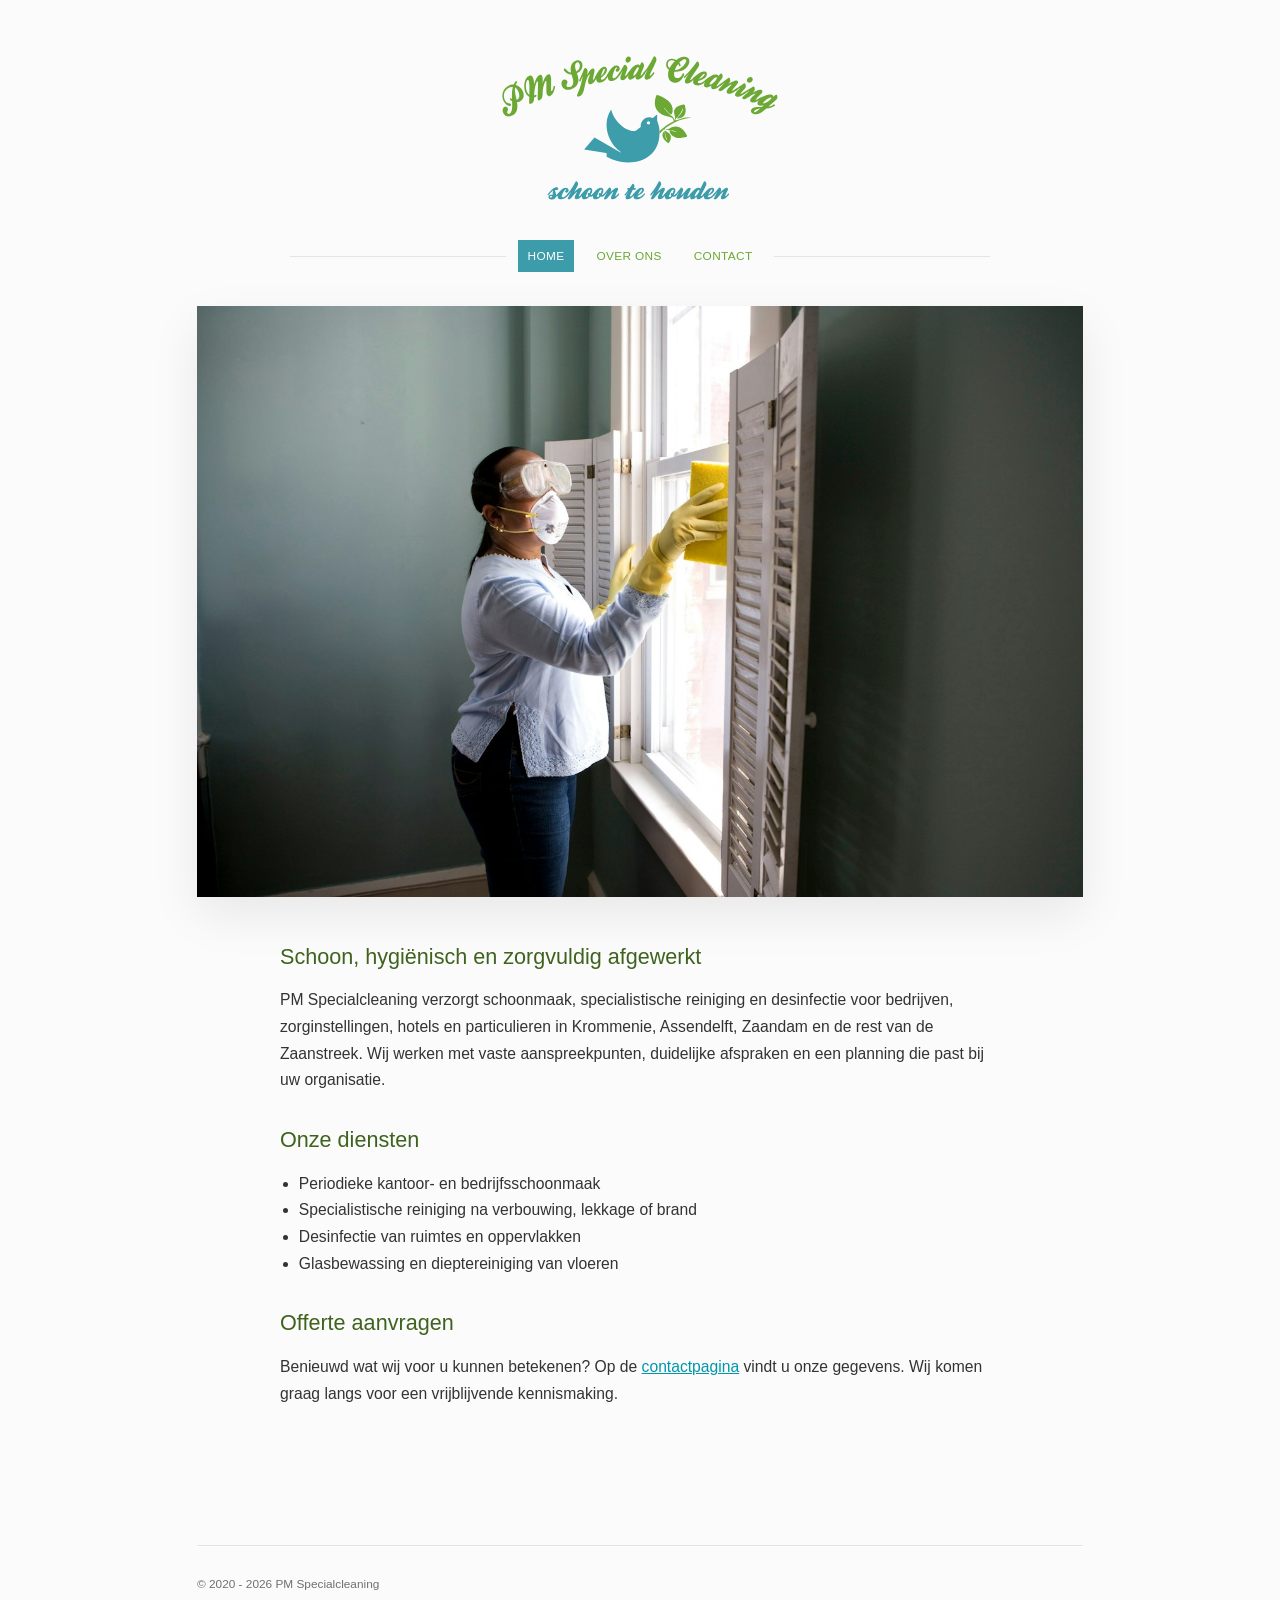
<file: index.html>
<!DOCTYPE html>
<html lang="nl">

<head>
    <meta charset="UTF-8">
    <meta name="viewport" content="width=device-width, initial-scale=1.0">
    <title>Schoonmaakbedrijf in Krommenie, Assendelft en Zaandam | PM Specialcleaning</title>
    <meta name="description"
        content="PM Specialcleaning verzorgt schoonmaak, specialistische reiniging en desinfectie voor bedrijven, zorginstellingen, hotels en particulieren in Krommenie, Assendelft, Zaandam en omgeving.">
    <link rel="canonical" href="https://pmspecialcleaning.nl/">
    <meta property="og:type" content="website">
    <meta property="og:locale" content="nl_NL">
    <meta property="og:site_name" content="PM Specialcleaning">
    <meta property="og:title" content="Schoonmaakbedrijf in Krommenie, Assendelft en Zaandam | PM Specialcleaning">
    <meta property="og:description"
        content="Schoonmaak, specialistische reiniging en desinfectie voor bedrijven, zorginstellingen, hotels en particulieren in de Zaanstreek.">
    <meta property="og:url" content="https://pmspecialcleaning.nl/">
    <meta property="og:image" content="https://pmspecialcleaning.nl/assets/images/hero.jpg">
    <meta property="og:image:width" content="1400">
    <meta property="og:image:height" content="933">
    <meta property="og:image:alt" content="Schoonmaker met mondkapje en handschoenen maakt een raam schoon">
    <meta name="twitter:card" content="summary_large_image">
    <script type="application/ld+json">
    {
        "@context": "https://schema.org",
        "@type": "HousekeepingService",
        "@id": "https://pmspecialcleaning.nl/#bedrijf",
        "name": "PM Specialcleaning",
        "url": "https://pmspecialcleaning.nl/",
        "logo": "https://pmspecialcleaning.nl/assets/images/logo-vierkant.jpg",
        "image": "https://pmspecialcleaning.nl/assets/images/hero.jpg",
        "description": "Schoonmaak, specialistische reiniging en desinfectie voor bedrijven, zorginstellingen, hotels en particulieren.",
        "telephone": "+31645240824",
        "email": "info@pmspecialcleaning.nl",
        "foundingDate": "2020",
        "hasMap": "https://share.google/UhPUAxRYluBR2d3yB",
        "sameAs": ["https://share.google/UhPUAxRYluBR2d3yB"],
        "address": {
            "@type": "PostalAddress",
            "addressRegion": "Noord-Holland",
            "addressCountry": "NL"
        },
        "areaServed": [
            { "@type": "City", "name": "Krommenie" },
            { "@type": "City", "name": "Assendelft" },
            { "@type": "City", "name": "Zaandam" },
            { "@type": "AdministrativeArea", "name": "Zaanstad" }
        ],
        "knowsAbout": [
            "Kantoorschoonmaak",
            "Bedrijfsschoonmaak",
            "Specialistische reiniging",
            "Desinfectie",
            "Glasbewassing",
            "Vloerreiniging"
        ]
    }
    </script>
    <link rel="stylesheet" href="assets/css/style.css">
    <link rel="icon" type="image/png" href="assets/images/favicon.png">
    <link rel="apple-touch-icon" href="assets/images/apple-touch-icon.png">
</head>

<body>

    <div class="site-shell">
        <header class="site-header">
            <a class="site-logo" href="index.html">
                <img src="assets/images/logo.svg" width="354" height="195" alt="Logo PM Special Cleaning">
            </a>
            <h1 class="site-title">PM Special Cleaning</h1>
            <nav class="site-nav" aria-label="Hoofdmenu">
                <ul>
                    <li><a class="is-active" aria-current="page" href="index.html">Home</a></li>
                    <li><a href="over.html">Over ons</a></li>
                    <li><a href="contact.html">Contact</a></li>
                </ul>
            </nav>
        </header>

        <div class="hero">
            <img src="assets/images/hero.jpg" width="1400" height="933"
                alt="Schoonmaker met mondkapje en handschoenen maakt een raam schoon">
        </div>

        <main class="page-content">
            <section class="content-block">
                <h2>Schoon, hygiënisch en zorgvuldig afgewerkt</h2>
                <p>
                    PM Specialcleaning verzorgt schoonmaak, specialistische reiniging en desinfectie voor bedrijven,
                    zorginstellingen, hotels en particulieren in Krommenie, Assendelft, Zaandam en de rest van de
                    Zaanstreek. Wij werken met vaste aanspreekpunten, duidelijke afspraken en een planning die past
                    bij uw organisatie.
                </p>
            </section>

            <section class="content-block">
                <h2>Onze diensten</h2>
                <ul>
                    <li>Periodieke kantoor- en bedrijfsschoonmaak</li>
                    <li>Specialistische reiniging na verbouwing, lekkage of brand</li>
                    <li>Desinfectie van ruimtes en oppervlakken</li>
                    <li>Glasbewassing en dieptereiniging van vloeren</li>
                </ul>
            </section>

            <section class="content-block">
                <h2>Offerte aanvragen</h2>
                <p>
                    Benieuwd wat wij voor u kunnen betekenen? Op de <a href="contact.html">contactpagina</a> vindt u
                    onze gegevens. Wij komen graag langs voor een vrijblijvende kennismaking.
                </p>
            </section>
        </main>

        <footer class="site-footer">
            <p>&copy; 2020 - 2026 PM Specialcleaning</p>
        </footer>
    </div>


</body>

</html>
</file>
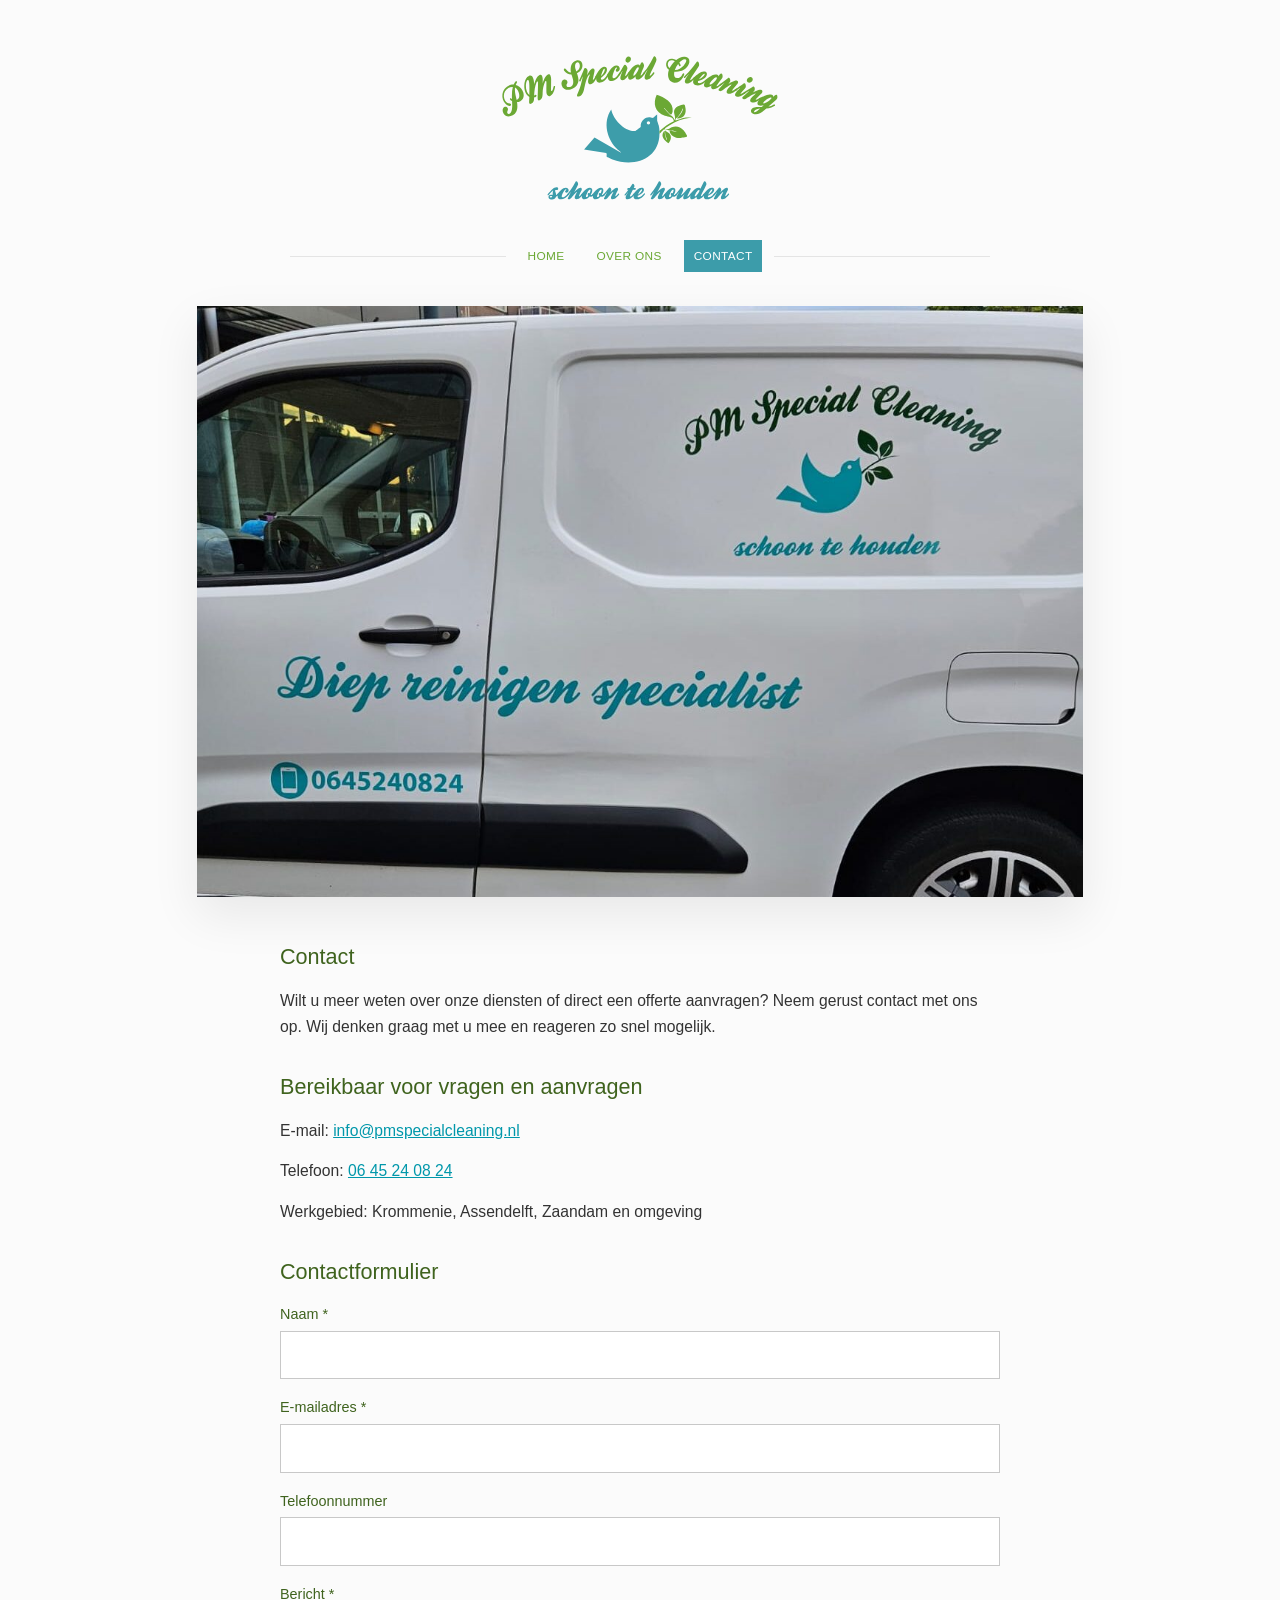
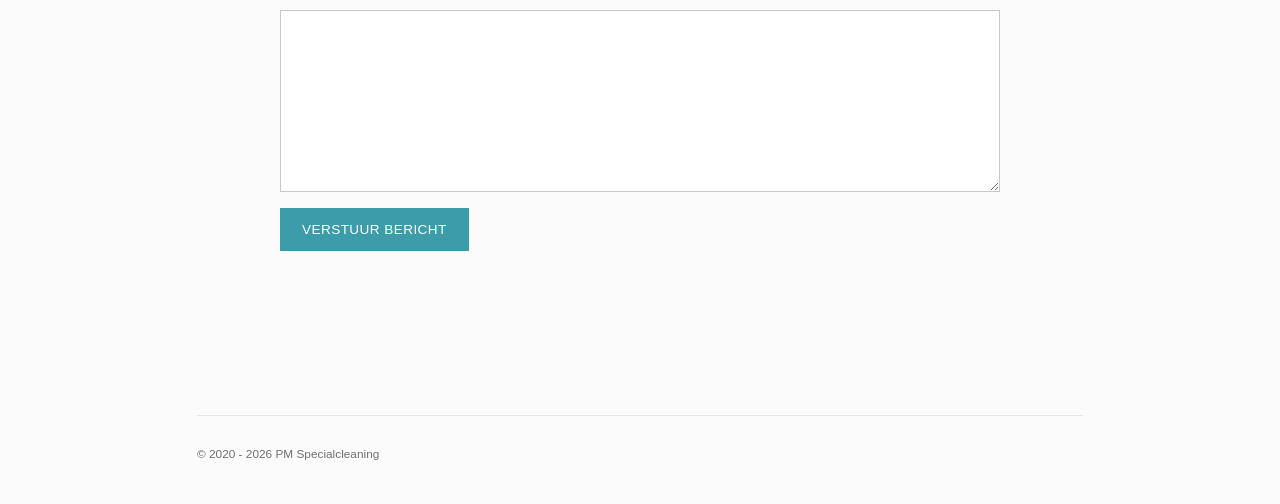
<file: contact.html>
<!DOCTYPE html>
<html lang="nl">

<head>
    <meta charset="UTF-8">
    <meta name="viewport" content="width=device-width, initial-scale=1.0">
    <title>Contact en offerte | PM Specialcleaning in Krommenie, Assendelft en Zaandam</title>
    <meta name="description"
        content="Neem contact op met PM Specialcleaning voor vragen of een vrijblijvende offerte. Wij werken in Krommenie, Assendelft, Zaandam en omgeving.">
    <link rel="canonical" href="https://pmspecialcleaning.nl/contact.html">
    <meta property="og:type" content="website">
    <meta property="og:locale" content="nl_NL">
    <meta property="og:site_name" content="PM Specialcleaning">
    <meta property="og:title" content="Contact en offerte | PM Specialcleaning">
    <meta property="og:description"
        content="Vragen of een vrijblijvende offerte? Wij werken in Krommenie, Assendelft, Zaandam en omgeving.">
    <meta property="og:url" content="https://pmspecialcleaning.nl/contact.html">
    <meta property="og:image" content="https://pmspecialcleaning.nl/assets/images/hero-contact.jpg">
    <meta property="og:image:width" content="1200">
    <meta property="og:image:height" content="800">
    <meta name="twitter:card" content="summary_large_image">
    <link rel="stylesheet" href="assets/css/style.css">
    <link rel="icon" type="image/png" href="assets/images/favicon.png">
    <link rel="apple-touch-icon" href="assets/images/apple-touch-icon.png">
</head>

<body>

    <div class="site-shell">
        <header class="site-header">
            <a class="site-logo" href="index.html">
                <img src="assets/images/logo.svg" width="354" height="195" alt="Logo PM Special Cleaning">
            </a>
            <h1 class="site-title">PM Special Cleaning</h1>

            <nav class="site-nav" aria-label="Hoofdmenu">
                <ul>
                    <li><a href="index.html">Home</a></li>
                    <li><a href="over.html">Over ons</a></li>
                    <li><a class="is-active" aria-current="page" href="contact.html">Contact</a></li>
                </ul>
            </nav>
        </header>

        <div class="hero">
            <img src="assets/images/hero-contact.jpg" width="1200" height="800"
                alt="Zijkant van de bedrijfsbus van PM Specialcleaning met logo en telefoonnummer">
        </div>

        <main class="page-content">
            <section class="content-block">
                <h2>Contact</h2>
                <p>
                    Wilt u meer weten over onze diensten of direct een offerte aanvragen? Neem gerust contact met ons
                    op. Wij denken graag met u mee en reageren zo snel mogelijk.
                </p>
            </section>

            <section class="content-block">
                <h2>Bereikbaar voor vragen en aanvragen</h2>
                <p>E-mail: <a href="mailto:info@pmspecialcleaning.nl">info@pmspecialcleaning.nl</a></p>
                <p>Telefoon: <a href="tel:+31645240824">06 45 24 08 24</a></p>
                <p>Werkgebied: Krommenie, Assendelft, Zaandam en omgeving</p>
            </section>

            <section class="content-block">
                <h2>Contactformulier</h2>
                <form id="contactForm" class="contact-form" action="contact-verzenden.php" method="POST">
                    <label for="naam">Naam *</label>
                    <input id="naam" name="naam" type="text" maxlength="100" autocomplete="name" required>

                    <label for="email">E-mailadres *</label>
                    <input id="email" name="email" type="email" maxlength="254" autocomplete="email" required>

                    <label for="telefoon">Telefoonnummer</label>
                    <input id="telefoon" name="telefoon" type="tel" maxlength="30" autocomplete="tel">

                    <label for="bericht">Bericht *</label>
                    <textarea id="bericht" name="bericht" rows="6" maxlength="5000" required></textarea>

                    <!-- Honeypot: onzichtbaar voor bezoekers, spambots vullen het in -->
                    <div class="hp-field" aria-hidden="true">
                        <label for="company_website">Website</label>
                        <input id="company_website" name="company_website" type="text" tabindex="-1"
                            autocomplete="off">
                    </div>
                    <input type="hidden" name="form_start" id="form_start">

                    <button type="submit">Verstuur bericht</button>
                    <p class="form-status" role="status" aria-live="polite"></p>
                </form>
            </section>
        </main>

        <footer class="site-footer">
            <p>&copy; 2020 - 2026 PM Specialcleaning</p>
        </footer>
    </div>

    <script src="assets/js/contact.js" defer></script>
</body>

</html>
</file>
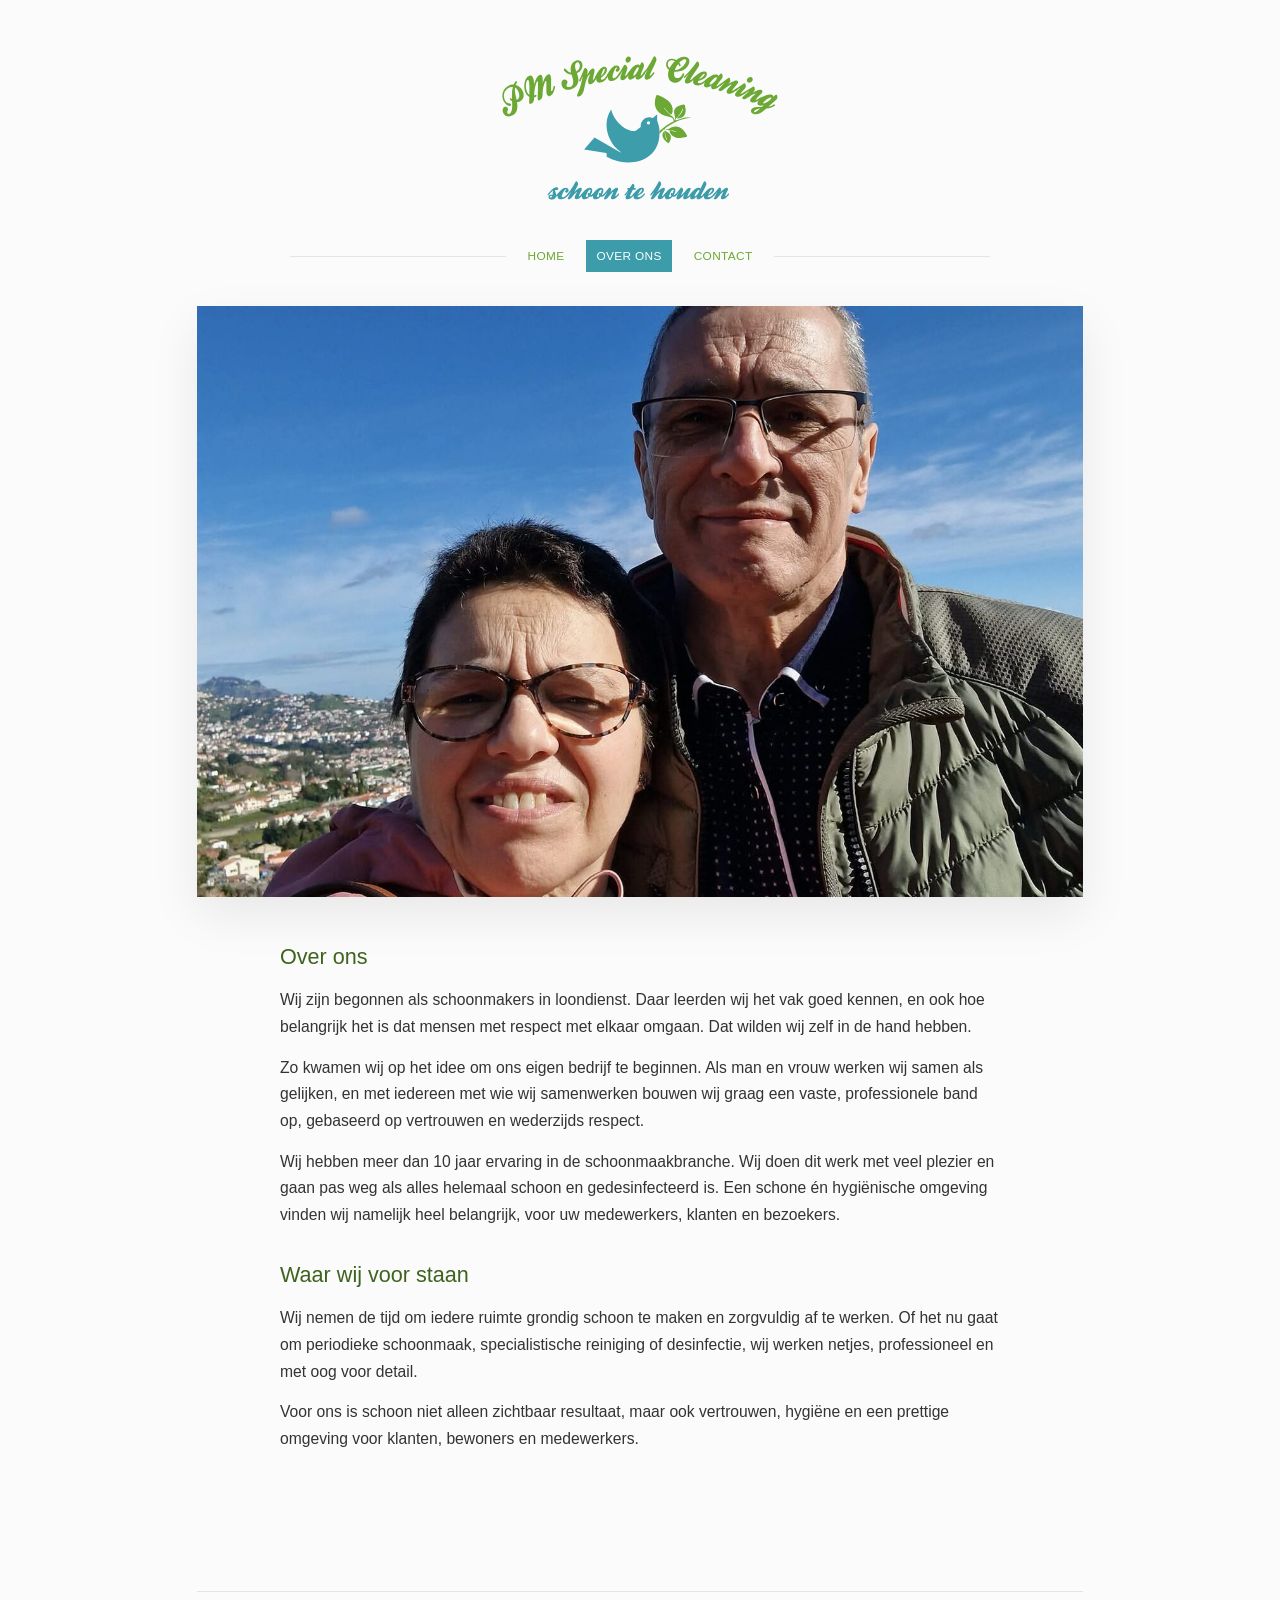
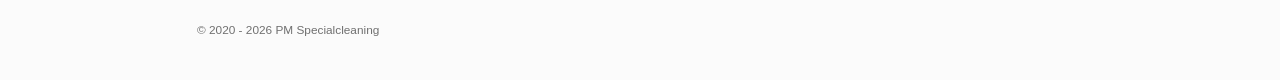
<file: over.html>
<!DOCTYPE html>
<html lang="nl">

<head>
    <meta charset="UTF-8">
    <meta name="viewport" content="width=device-width, initial-scale=1.0">
    <title>Over ons | PM Specialcleaning, schoonmaakbedrijf in de Zaanstreek</title>
    <meta name="description"
        content="Maak kennis met PM Specialcleaning: een familiebedrijf uit de Zaanstreek met meer dan 10 jaar ervaring in schoonmaak en desinfectie.">
    <link rel="canonical" href="https://pmspecialcleaning.nl/over.html">
    <meta property="og:type" content="website">
    <meta property="og:locale" content="nl_NL">
    <meta property="og:site_name" content="PM Specialcleaning">
    <meta property="og:title" content="Over ons | PM Specialcleaning">
    <meta property="og:description"
        content="Een familiebedrijf uit de Zaanstreek met meer dan 10 jaar ervaring in schoonmaak en desinfectie.">
    <meta property="og:url" content="https://pmspecialcleaning.nl/over.html">
    <meta property="og:image" content="https://pmspecialcleaning.nl/assets/images/hero-over-ons.jpg">
    <meta property="og:image:width" content="1400">
    <meta property="og:image:height" content="933">
    <meta name="twitter:card" content="summary_large_image">
    <link rel="stylesheet" href="assets/css/style.css">
    <link rel="icon" type="image/png" href="assets/images/favicon.png">
    <link rel="apple-touch-icon" href="assets/images/apple-touch-icon.png">
</head>

<body>

    <div class="site-shell">
        <header class="site-header">
            <a class="site-logo" href="index.html">
                <img src="assets/images/logo.svg" width="354" height="195" alt="Logo PM Special Cleaning">
            </a>
            <h1 class="site-title">PM Special Cleaning</h1>
            <nav class="site-nav" aria-label="Hoofdmenu">
                <ul>
                    <li><a href="index.html">Home</a></li>
                    <li><a class="is-active" aria-current="page" href="over.html">Over ons</a></li>
                    <li><a href="contact.html">Contact</a></li>
                </ul>
            </nav>
        </header>

        <div class="hero">
            <img src="assets/images/hero-over-ons.jpg" width="1400" height="933"
                alt="De eigenaren van PM Specialcleaning samen op de foto">
        </div>

        <main class="page-content">
            <section class="content-block">
                <h2>Over ons</h2>
                <p>
                    Wij zijn begonnen als schoonmakers in loondienst. Daar leerden wij het vak goed kennen, en ook hoe
                    belangrijk het is dat mensen met respect met elkaar omgaan. Dat wilden wij zelf in de hand hebben.
                </p>
                <p>
                    Zo kwamen wij op het idee om ons eigen bedrijf te beginnen. Als man en vrouw werken wij samen als
                    gelijken, en met iedereen met wie wij samenwerken bouwen wij graag een vaste, professionele band
                    op, gebaseerd op vertrouwen en wederzijds respect.
                </p>
                <p>
                    Wij hebben meer dan 10 jaar ervaring in de schoonmaakbranche. Wij doen dit werk met veel
                    plezier en gaan pas weg als alles helemaal schoon en gedesinfecteerd is. Een schone én hygiënische
                    omgeving vinden wij namelijk heel belangrijk, voor uw medewerkers, klanten en bezoekers.
                </p>
            </section>

            <section class="content-block">
                <h2>Waar wij voor staan</h2>
                <p>
                    Wij nemen de tijd om iedere ruimte grondig schoon te maken en zorgvuldig af te werken. Of het nu
                    gaat om periodieke schoonmaak, specialistische reiniging of desinfectie, wij werken netjes,
                    professioneel en met oog voor detail.
                </p>
                <p>
                    Voor ons is schoon niet alleen zichtbaar resultaat, maar ook vertrouwen, hygiëne en een prettige
                    omgeving voor klanten, bewoners en medewerkers.
                </p>
            </section>
        </main>

        <footer class="site-footer">
            <p>&copy; 2020 - 2026 PM Specialcleaning</p>
        </footer>
    </div>

</body>

</html>
</file>
<file: assets/css/style.css>
* {
    margin: 0;
    padding: 0;
    box-sizing: border-box;
}

:root {
    --bg: #fbfbfb;
    --surface: #ffffff;
    --text: #333333;
    /* groen van de letters in het logo (Illustrator-origineel) */
    --heading: #6ba834;
    /* zelfde groen, donkerder voor leesbare tussenkopjes en labels */
    --subheading: #3f631e;
    /* blauwgroen van de vogel in het logo (Illustrator-origineel): hover en actieve menuknop, verzendknop */
    --accent: #3c9caa;
    --link: #0097aa;
    --line: #e4e4e4;
    --footer: #707070;
    --shadow: 0 18px 45px rgba(0, 0, 0, 0.08);
}

body {
    min-height: 100vh;
    font-family: "Helvetica Neue", Helvetica, Arial, sans-serif;
    line-height: 1.7;
    color: var(--text);
    background: var(--bg);
}

img {
    display: block;
    width: 100%;
    height: auto;
}

a {
    color: inherit;
    text-decoration: none;
}

.site-shell {
    width: min(100%, 930px);
    margin: 0 auto;
    padding: 48px 22px 40px;
}

.site-header {
    text-align: center;
}

.site-logo {
    display: inline-block;
    margin-bottom: 24px;
}

.site-logo img {
    width: auto;
    height: 160px;
}

/* Alleen voor Google en schermlezers: de naam staat al duidelijk in het logo */
.site-title {
    position: absolute;
    width: 1px;
    height: 1px;
    margin: -1px;
    padding: 0;
    overflow: hidden;
    clip: rect(0 0 0 0);
    white-space: nowrap;
    border: 0;
}

.site-nav {
    margin: 0 auto 34px;
    max-width: 700px;
    width: 100%;
}

.site-nav ul {
    list-style: none;
    display: flex;
    align-items: center;
    justify-content: center;
    gap: 12px;
    position: relative;
}

.site-nav ul::before,
.site-nav ul::after {
    content: "";
    flex: 1 1 120px;
    border-top: 1px solid var(--line);
}

.site-nav a {
    display: inline-block;
    padding: 6px 10px;
    font-size: 0.74rem;
    font-weight: 500;
    letter-spacing: 0.03em;
    text-transform: uppercase;
    color: var(--heading);
    transition: color 0.2s ease, background-color 0.2s ease;
}

.site-nav a:hover,
.site-nav a.is-active {
    color: #fff;
    background: var(--accent);
}

.hero {
    width: 100%;
    background: var(--surface);
    box-shadow: var(--shadow);
    overflow: hidden;
}

.hero img {
    object-fit: cover;
}

.page-content {
    padding: 42px 0 110px;
}

.content-block {
    max-width: 720px;
    margin: 0 auto 28px;
}

.content-block h2 {
    margin-bottom: 12px;
    font-size: 1.35rem;
    font-weight: 400;
    color: var(--subheading);
}

.content-block p,
.content-block ul {
    margin-bottom: 14px;
    font-size: 0.98rem;
}

.content-block ul {
    padding-left: 1.2em;
}

.content-block a {
    color: var(--link);
    text-decoration: underline;
}

.contact-form {
    display: flex;
    flex-direction: column;
}

.contact-form label {
    margin-bottom: 4px;
    font-size: 0.9rem;
    color: var(--subheading);
}

.contact-form input,
.contact-form textarea {
    margin-bottom: 16px;
    padding: 10px 12px;
    font: inherit;
    font-size: 0.98rem;
    color: var(--text);
    background: var(--surface);
    border: 1px solid #c8c8c8;
}

.contact-form input:focus,
.contact-form textarea:focus {
    outline: 2px solid var(--link);
    outline-offset: 1px;
    border-color: var(--link);
}

.contact-form textarea {
    resize: vertical;
}

.contact-form button {
    align-self: flex-start;
    padding: 10px 22px;
    font: inherit;
    font-size: 0.85rem;
    font-weight: 500;
    letter-spacing: 0.03em;
    text-transform: uppercase;
    color: #fff;
    background: var(--accent);
    border: 0;
    cursor: pointer;
}

.contact-form button:disabled {
    opacity: 0.7;
    cursor: default;
}

.form-status {
    margin-top: 12px;
}

.form-status.is-success {
    color: var(--subheading);
}

.form-status.is-error {
    color: #b42318;
}

/* honeypot buiten beeld; display:none slaan sommige bots over */
.hp-field {
    position: absolute;
    left: -9999px;
    width: 1px;
    height: 1px;
    overflow: hidden;
}

.site-footer {
    display: flex;
    align-items: center;
    justify-content: space-between;
    gap: 16px;
    padding-top: 28px;
    border-top: 1px solid var(--line);
    font-size: 0.74rem;
    color: var(--footer);
}

@media (max-width: 768px) {
    .site-shell {
        padding: 34px 16px 28px;
    }

    .site-logo img {
        height: 120px;
    }

    .site-nav ul {
        flex-wrap: wrap;
        gap: 8px;
    }

    .site-nav ul::before,
    .site-nav ul::after {
        display: none;
    }

    .hero img {
        min-height: 240px;
    }

    .page-content {
        padding-bottom: 70px;
    }

    .site-footer {
        flex-direction: column;
        align-items: flex-start;
    }
}
</file>
